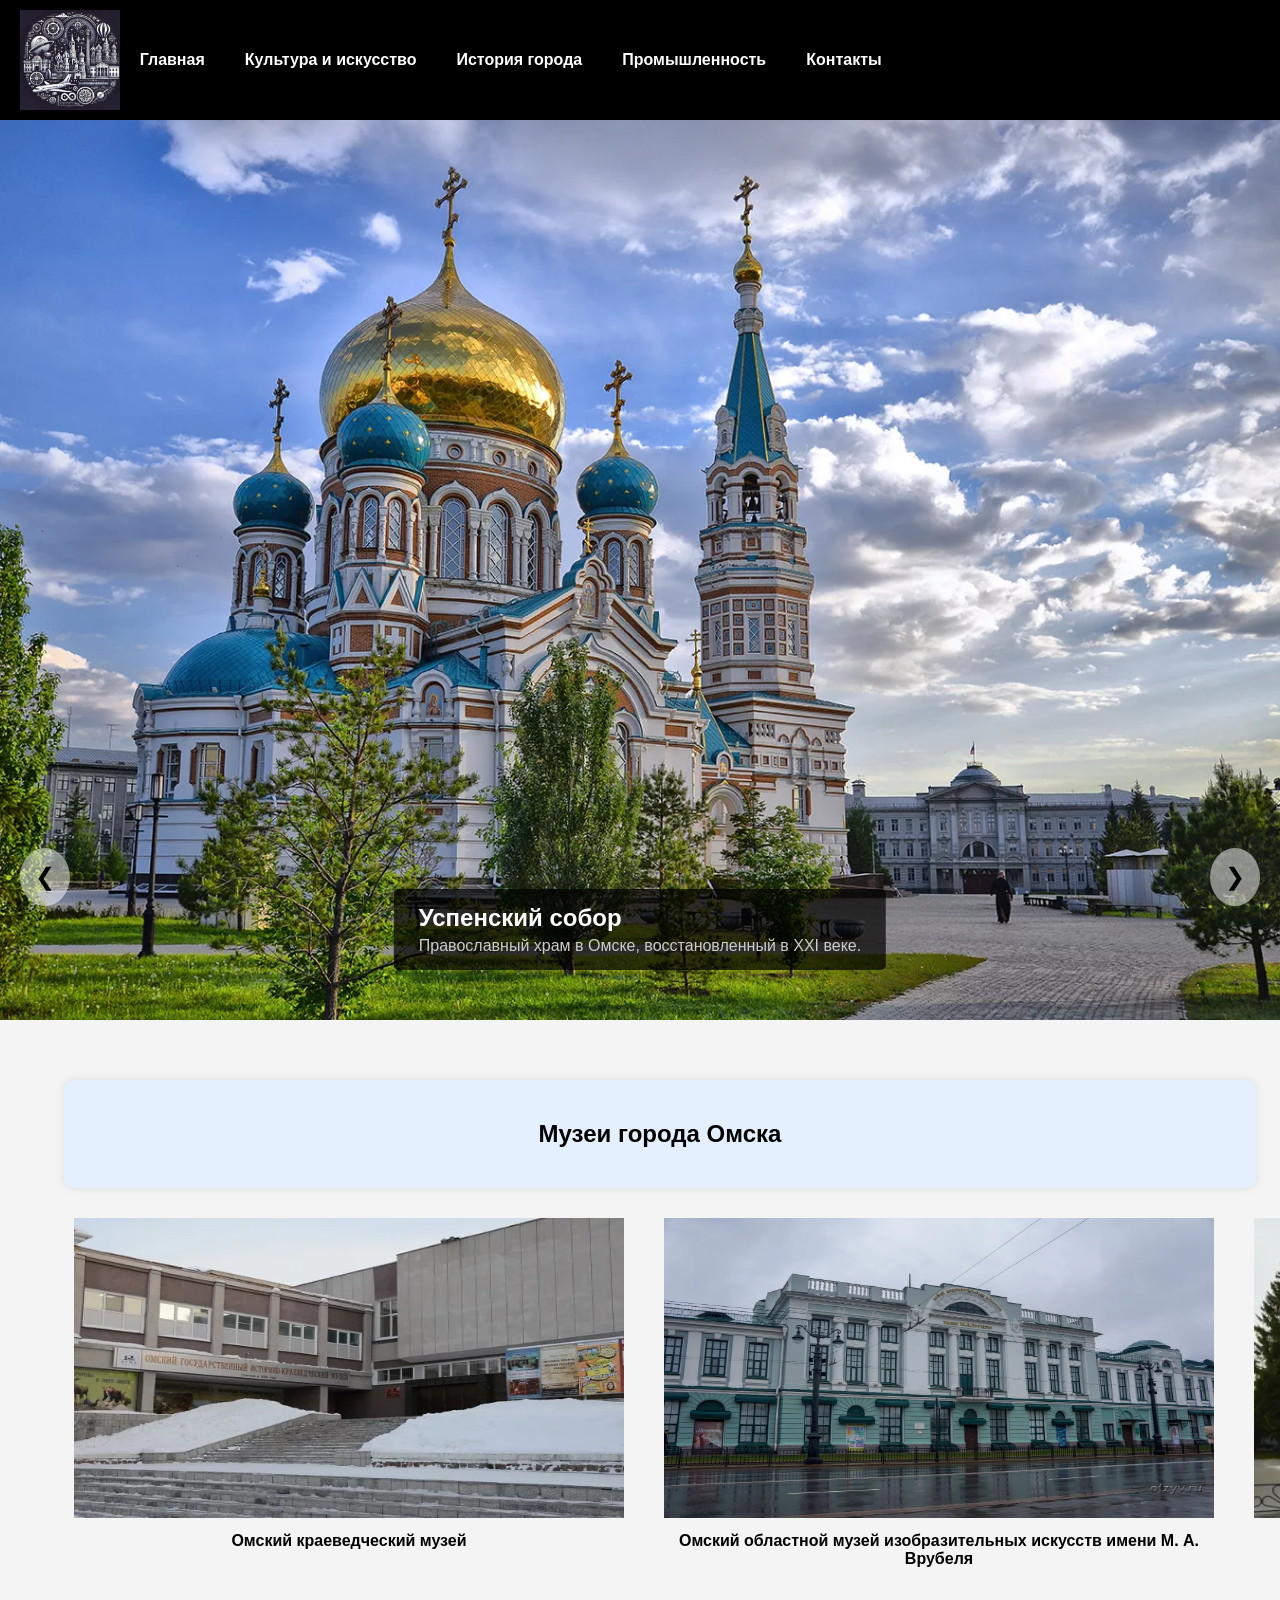
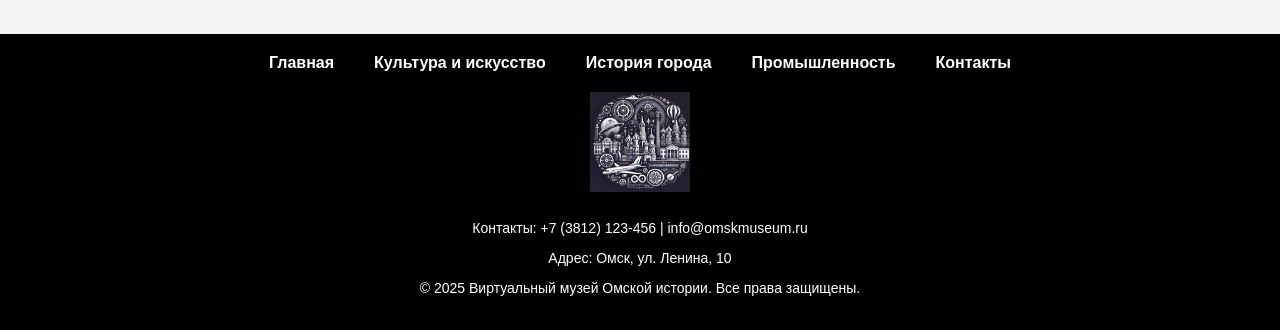
<file: index.html>
<!DOCTYPE html>
<html lang="ru">

<head>
    <meta charset="UTF-8">
    <meta name="viewport" content="width=device-width, initial-scale=1.0">
    <title>Виртуальный музей Омской истории</title>
    <link rel="stylesheet" href="css/style.css">
</head>

<body>


    <div id="header">
        <header class="site-header">
            <img src="img/logo.png" class="logo">
            <nav class="nav-menu">
                <a href="index.html">Главная</a>
                <a href="culture.html">Культура и искусство</a>
                <a href="history.html">История города</a>
                <a href="industry.html">Промышленность</a>
                <a href="contact.html">Контакты</a>
            </nav>
        </header>
    </div>


    <div class="slider-container">
        <div class="slides">
            <div class="slide">
                <img src="img/uspensky.jpg" alt="Успенский собор">
                <div class="caption">
                    <h2>Успенский собор</h2>
                    <p>Православный храм в Омске, восстановленный в XXI веке.</p>
                </div>
            </div>
 	       <div class="slide">
                  <img src="img/uspensky1.jpg" alt="Успенский собор">
               	  <div class="caption">
                    <p>Сохранилось детальное описание собора XIX века (в 2007 году храм был восстановлен по фотографиям, и не во всех деталях повторяет оригинал). Площадь собора составляла 1518 м², высота колокольни до подкрестного яблока — 44 метра, высота креста — 3 метра, диаметр купола — 15 метров. В то время церковь имела сложное объёмно-планировочное решение с сохранением традиционной композиции: алтарь, средняя часть храма, трапезная и притвор с колокольней. Церковь была установлена на высокий цокольный этаж, выполнена из кирпича (в строительстве использовались 30 видов лекального кирпича разных цветов)[2]. Архитектурное решение — крестообразное в разрезе. Пятиглавие представляет собой шлемовидные купола, возвышающиеся на цилиндрических башнях-барабанах, прорезанных арочными окнами. Над алтарём имеется пятигранная конха. Кровля трапезной двускатная.</p>
                </div>
            </div>
            <div class="slide">
                <img src="img/nikolsky.jpg" alt="Никольский казачий собор">
                <div class="caption">
                    <h2>Никольский казачий собор</h2>
                    <p>Исторический храм, построенный в честь Николая Чудотворца.</p>
                </div>
            </div>
	<div class="slide">
                <img src="img/nikolsky1.jpg" alt="Никольский казачий собор">
                <div class="caption">
                    <p>Внутри можно увидеть:
Трёхъярусный иконостас в классическом стиле, украшенный пилястрами с позолоченными капителями и сдержанными царскими вратами.
Фресковую живопись верхнего яруса стен и купола с тщательной проработкой деталей.
Резные иконы-мощевики преподобного Серафима Саровского и святителя Феодосия Черниговского, расположенные по обеим сторонам иконостаса.
Ковчег с частицами святых мощей, среди которых Преподобный Сергий Радонежский, Святитель Филарет Московский, Великомученик Георгий Победоносец, Преподобный Максим Грек и другие.  3
Абалакскую икону Богоматери, почитаемую по всей Сибири. </p>
                </div>
            </div>
            <div class="slide">
                <img src="img/svyatek.jpg" alt="Церковь Святой Екатерины">
                <div class="caption">
                    <h2>Церковь Святой Екатерины</h2>
                    <p>Историческое религиозное здание в Омске, построенное в XVIII веке и единственный храм того
                        времени, сохранившийся до наших дней.</p>
                </div>
            </div>
<div class="slide">
                <img src="img/svyatek1.jpg" alt="Церковь Святой Екатерины">
                <div class="caption">
                    <p>Храм принимал прихожан без малого полтора столетия, закрыли его в 1930 году. В 80-х годах прошлого века здание бывшей лютеранской церкви отремонтировали, убрали культовые элементы с фасада и из внутренних помещений. Сейчас здесь хранятся коллекции Музея областного УВД, можно познакомиться с историей омской полиции, увидеть настоящее современное и старинное оружие, наградные и памятные знаки.</p>
                </div>
            </div>
        </div>
        <div class="museum-section">
            <div class="museum-h2">
                <h2>Музеи города Омска</h2>
            </div>
            <div class="museum-gallery">
                <div class="museum">
                    <img src="img/museum1.jpg" alt="Омский краеведческий музей">
                    <p>Омский краеведческий музей</p>
                </div>
                <div class="museum">
                    <img src="img/museum2.jpg" alt="Музей имени Врубеля">
                    <p>Омский областной музей изобразительных искусств имени М. А. Врубеля</p>
                </div>
                <div class="museum">
                    <img src="img/museum3.jpg" alt="Военно-исторический музей">
                    <p>Литературный музей имени Ф. М. Достоевского</p>
                </div>
            </div>
        </div>

        <!-- Кнопки -->
        <button class="prev" onclick="changeSlide(-1)">&#10094;</button>
        <button class="next" onclick="changeSlide(1)">&#10095;</button>
    </div>

    <script src="script.js"></script>

    <div id="footer">
        <footer class="site-footer">
            <div class="footer-nav">
                <a href="index.html">Главная</a>
                <a href="culture.html">Культура и искусство</a>
                <a href="history.html">История города</a>
                <a href="industry.html">Промышленность</a>
                <a href="contact.html">Контакты</a>
            </div>
            <img src="img/logo.png" alt="Логотип музея" class="footer-logo">
            <div class="footer-info">
                <p>Контакты: +7 (3812) 123-456 | info@omskmuseum.ru</p>
                <p>Адрес: Омск, ул. Ленина, 10</p>
                <p>&copy; 2025 Виртуальный музей Омской истории. Все права защищены.</p>
            </div>
        </footer>
    </div>



</body>

</html>
</file>
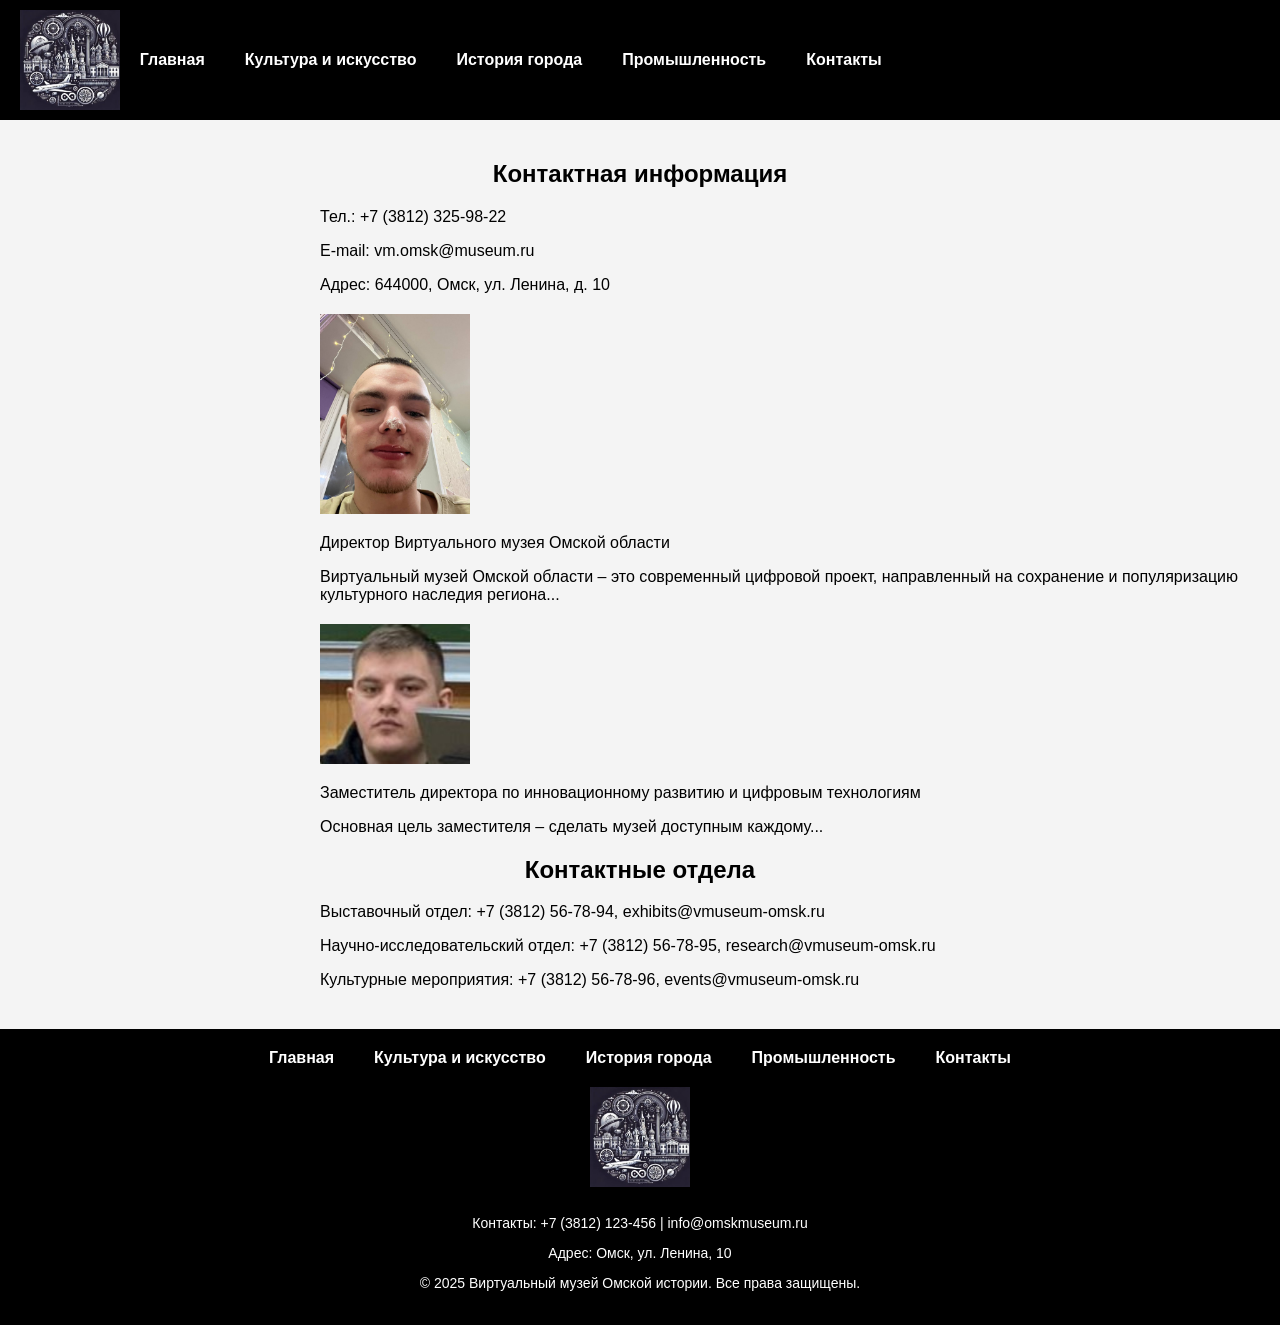
<file: contact.html>
<!DOCTYPE html>
<html lang="en">
<head>
    <meta charset="UTF-8">
    <meta name="viewport" content="width=device-width, initial-scale=1.0">
    <title>Document</title>
    <link rel="stylesheet" href="css/contact.css">
</head>
<body>
    <div id="header">
        <header class="site-header">
            <img src="img/logo.png" class="logo">
            <nav class="nav-menu">
                <a href="index.html">Главная</a>
                <a href="culture.html">Культура и искусство</a>
                <a href="history.html">История города</a>
                <a href="industry.html">Промышленность</a>
                <a href="contact.html">Контакты</a>
            </nav>
        </header>
    </div>
    <main>
        <section>
            <h2>Контактная информация</h2>
            <p>Тел.: +7 (3812) 325-98-22</p>
            <p>E-mail: vm.omsk@museum.ru</p>
            <p>Адрес: 644000, Омск, ул. Ленина, д. 10</p>
        </section>

        <section class="director">
            <img src="img/image1.jpg" alt="Максим Воско́в">
            <p>Директор Виртуального музея Омской области</p>
            <p>Виртуальный музей Омской области – это современный цифровой проект, направленный на сохранение и популяризацию культурного наследия региона...</p>
        </section>

        <section class="deputy-director">
            <img src="img/image2.jpg" alt="Вячеслав Уткин">
            <p>Заместитель директора по инновационному развитию и цифровым технологиям</p>
            <p>Основная цель заместителя – сделать музей доступным каждому...</p>
        </section>

        <section class="contact-details">
            <h2>Контактные отдела</h2>
            <p>Выставочный отдел: +7 (3812) 56-78-94, exhibits@vmuseum-omsk.ru</p>
            <p>Научно-исследовательский отдел: +7 (3812) 56-78-95, research@vmuseum-omsk.ru</p>
            <p>Культурные мероприятия: +7 (3812) 56-78-96, events@vmuseum-omsk.ru</p>
        </section>
    </main>

    <div id="footer">
        <footer class="site-footer">
            <div class="footer-nav">
                <a href="index.html">Главная</a>
                <a href="culture.html">Культура и искусство</a>
                <a href="history.html">История города</a>
                <a href="industry.html">Промышленность</a>
                <a href="contact.html">Контакты</a>
            </div>
            <img src="img/logo.png" alt="Логотип музея" class="footer-logo">
            <div class="footer-info">
                <p>Контакты: +7 (3812) 123-456 | info@omskmuseum.ru</p>
                <p>Адрес: Омск, ул. Ленина, 10</p>
                <p>&copy; 2025 Виртуальный музей Омской истории. Все права защищены.</p>
            </div>
        </footer>
    </div>

</body>
</html>
</file>
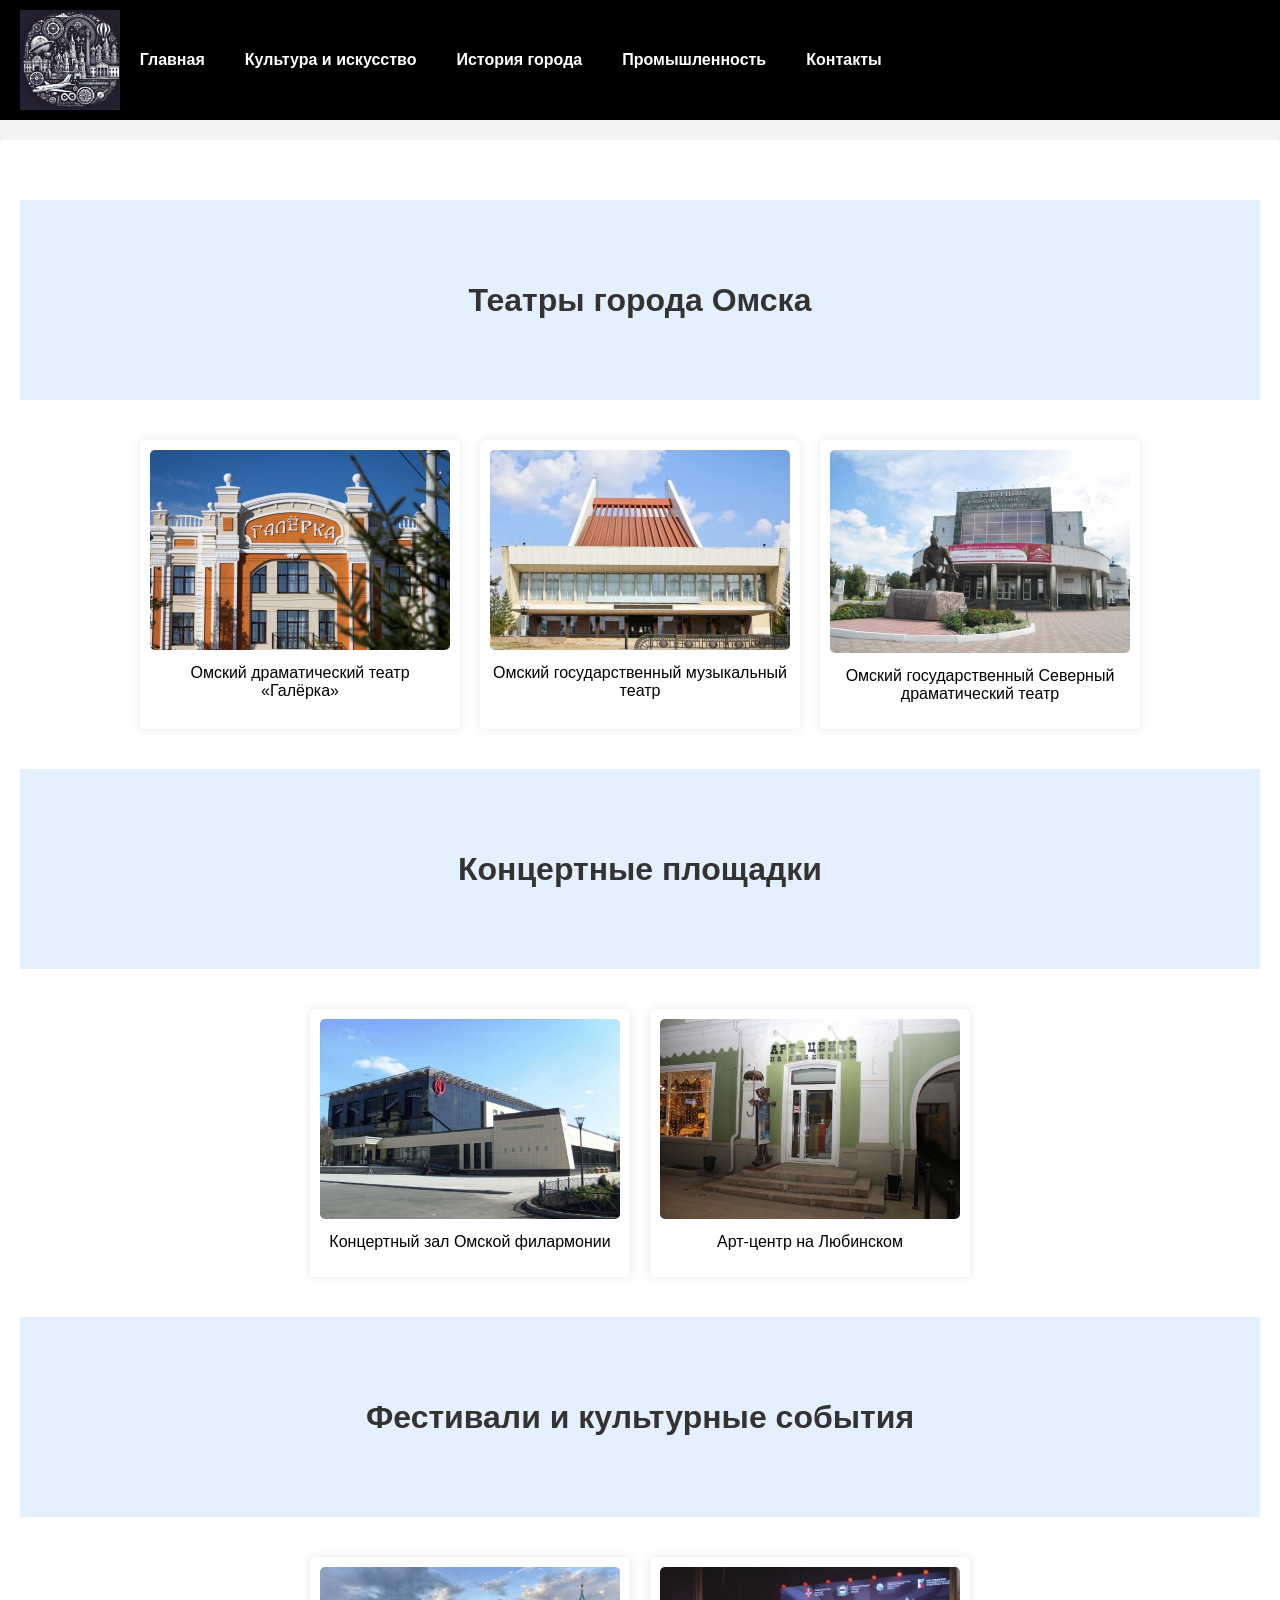
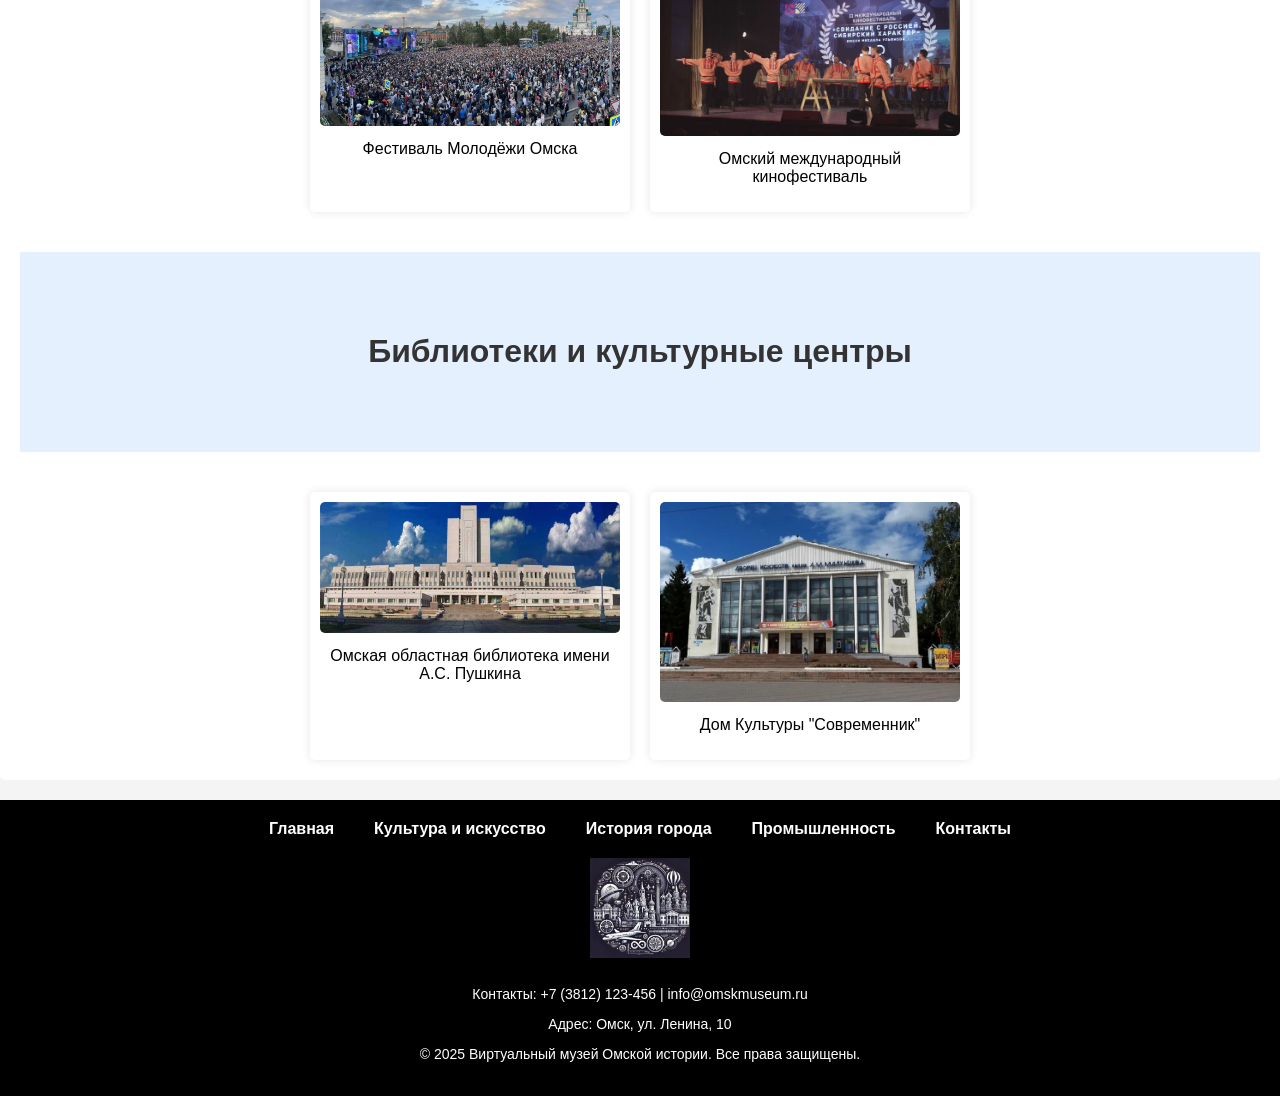
<file: culture.html>
<!DOCTYPE html>
<html lang="ru">
<head>
    <meta charset="UTF-8">
    <meta name="viewport" content="width=device-width, initial-scale=1.0">
    <title>Культура и искусство Омска</title>
    <link rel="stylesheet" href="css/culture.css">
</head>
<body>

    <div id="header">
        <header class="site-header">
            <img src="img/logo.png" class="logo">
            <nav class="nav-menu">
                <a href="index.html">Главная</a>
                <a href="culture.html">Культура и искусство</a>
                <a href="history.html">История города</a>
                <a href="industry.html">Промышленность</a>
                <a href="contact.html">Контакты</a>
            </nav>
        </header>
    </div>

    <section class="content">
        <div class="section-divider">Театры города Омска</div>
        <div class="grid">
            <div class="card">
                <img src="img/theater1.jpg" alt="Театр Галёрка">
                <p>Омский драматический театр «Галёрка»</p>
            </div>
            <div class="card">
                <img src="img/theater2.jpg" alt="Музыкальный театр">
                <p>Омский государственный музыкальный театр</p>
            </div>
            <div class="card">
                <img src="img/theater3.jpg" alt="Северный драмтеатр">
                <p>Омский государственный Северный драматический театр</p>
            </div>
        </div>

        <div class="section-divider">Концертные площадки</div>
        <div class="grid">
            <div class="card">
                <img src="img/concert1.jpg" alt="Концертный зал Омской филармонии">
                <p>Концертный зал Омской филармонии</p>
            </div>
            <div class="card">
                <img src="img/concert2.jpg" alt="Арт-центр Аглая">
                <p>Арт-центр на Любинском</p>
            </div>
        </div>

        <div class="section-divider">Фестивали и культурные события</div>
        <div class="grid">
            <div class="card">
                <img src="img/festival1.jpg" alt="Фестиваль Молодёжи">
                <p>Фестиваль Молодёжи Омска</p>
            </div>
            <div class="card">
                <img src="img/festival2.jpg" alt="Омский кинофестиваль">
                <p>Омский международный кинофестиваль</p>
            </div>
        </div>

        <div class="section-divider">Библиотеки и культурные центры</div>
        <div class="grid">
            <div class="card">
                <img src="img/library1.jpg" alt="Омская областная библиотека">
                <p>Омская областная библиотека имени А.С. Пушкина</p>
            </div>
            <div class="card">
                <img src="img/library2.jpg" alt="Дом Культуры">
                <p>Дом Культуры "Современник"</p>
            </div>
        </div>
    </section>
        <footer class="site-footer">
            <div class="footer-nav">
                <a href="index.html">Главная</a>
                <a href="culture.html">Культура и искусство</a>
                <a href="history.html">История города</a>
                <a href="industry.html">Промышленность</a>
                <a href="contact.html">Контакты</a>
            </div>
            <img src="img/logo.png" alt="Логотип музея" class="footer-logo">
            <div class="footer-info">
                <p>Контакты: +7 (3812) 123-456 | info@omskmuseum.ru</p>
                <p>Адрес: Омск, ул. Ленина, 10</p>
                <p>&copy; 2025 Виртуальный музей Омской истории. Все права защищены.</p>
            </div>
        </footer>
    </div>
</html>
</file>
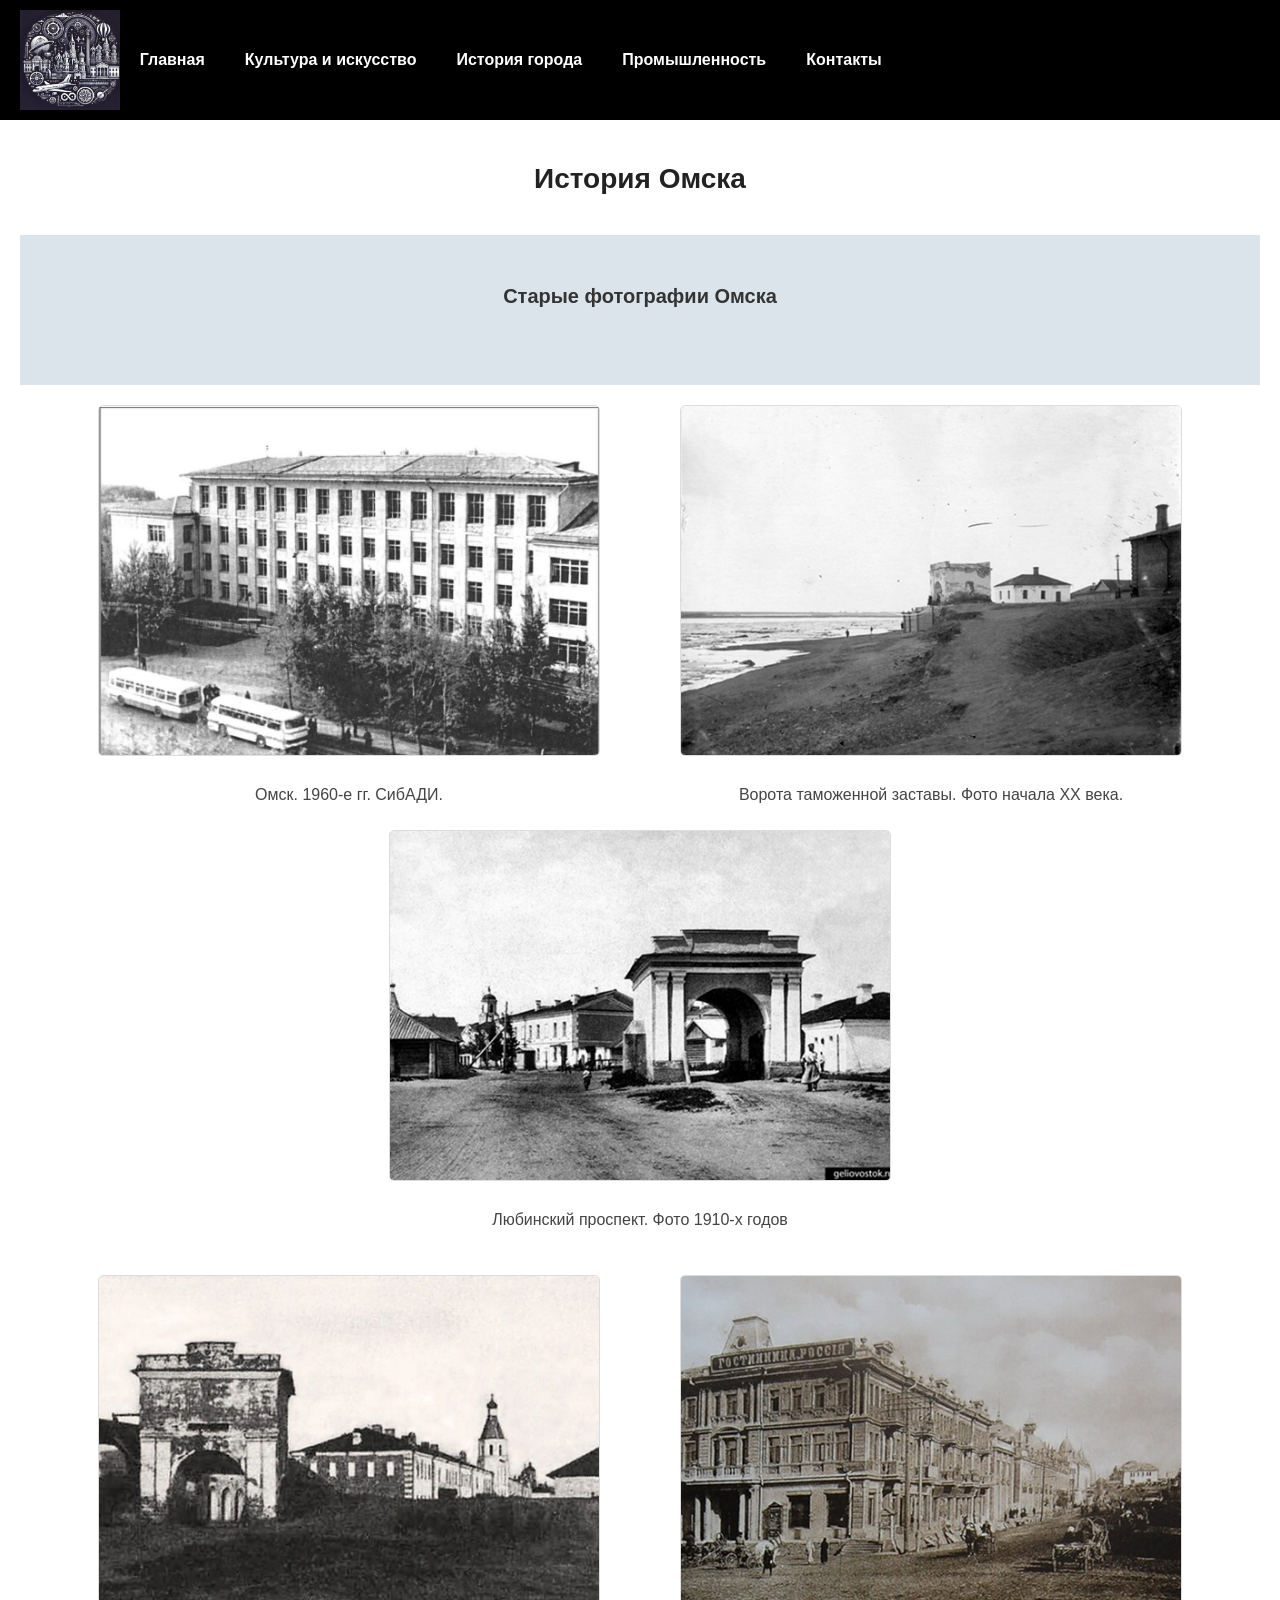
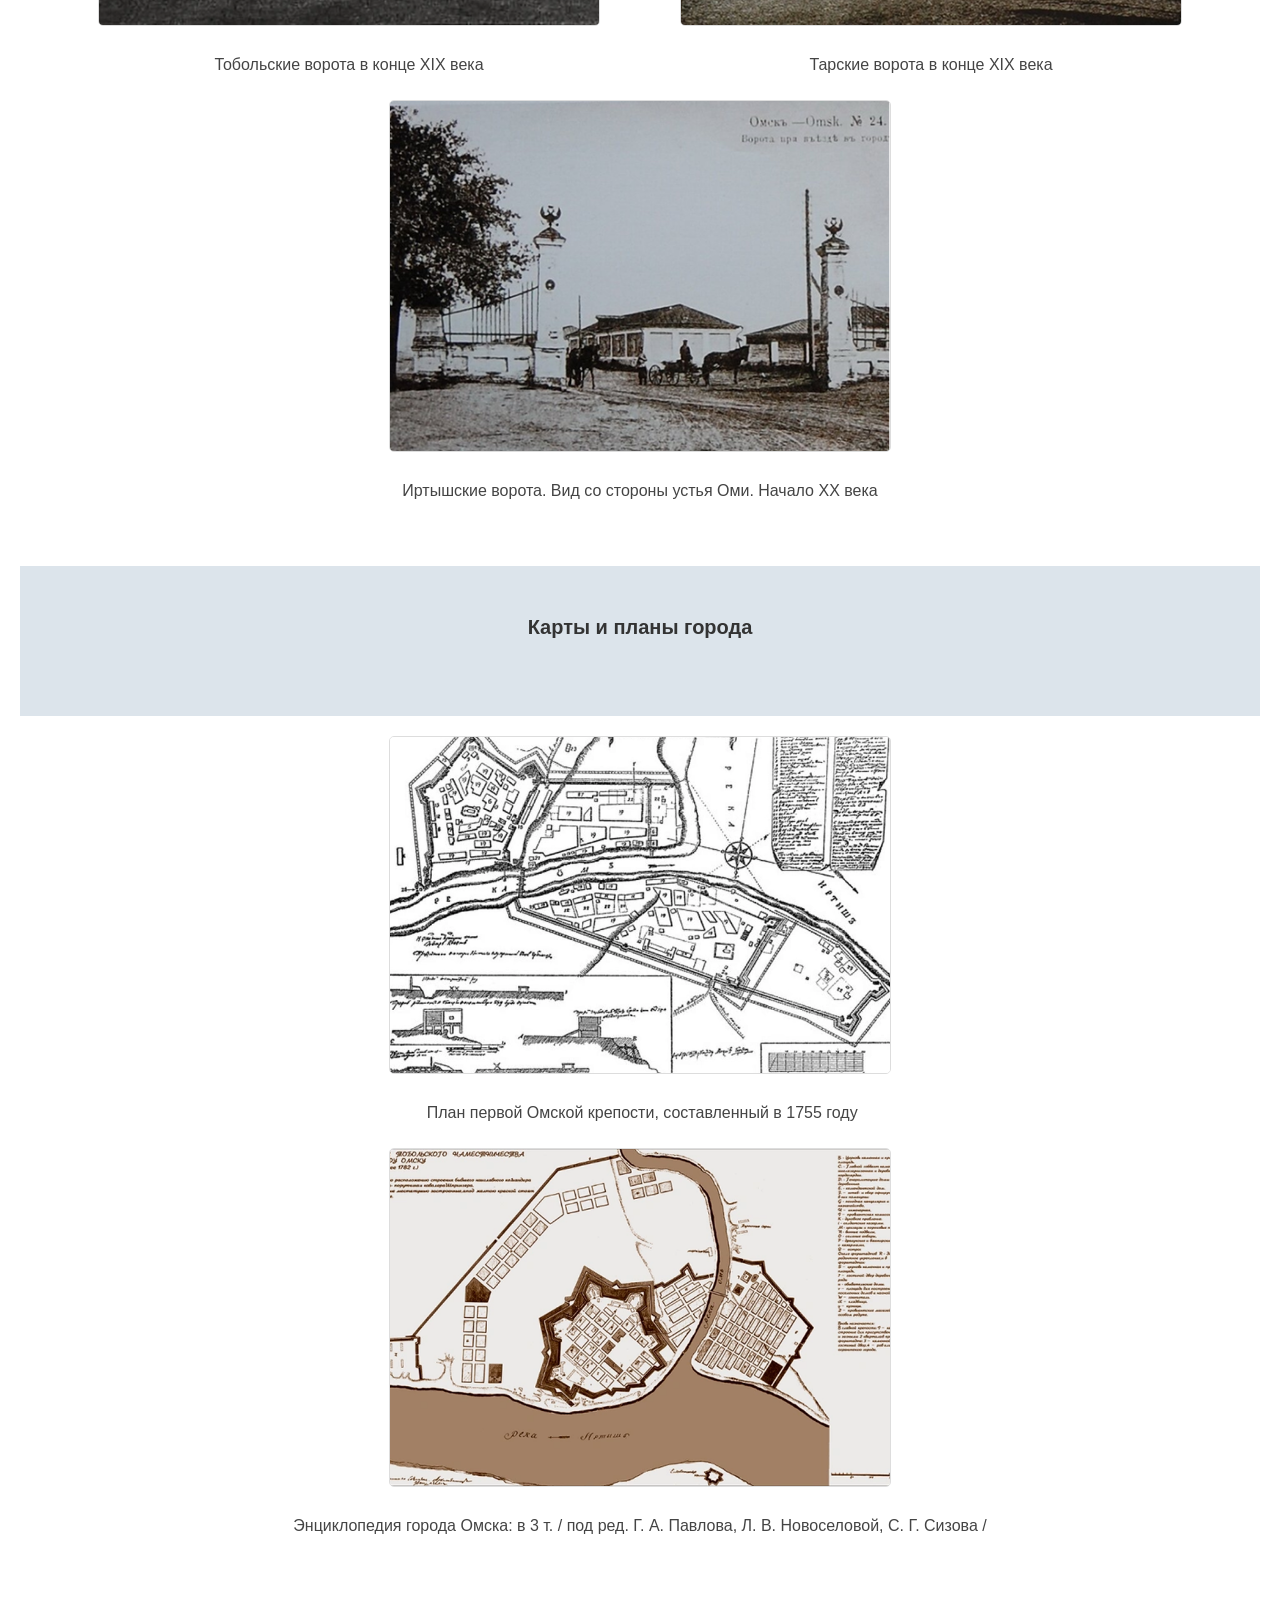
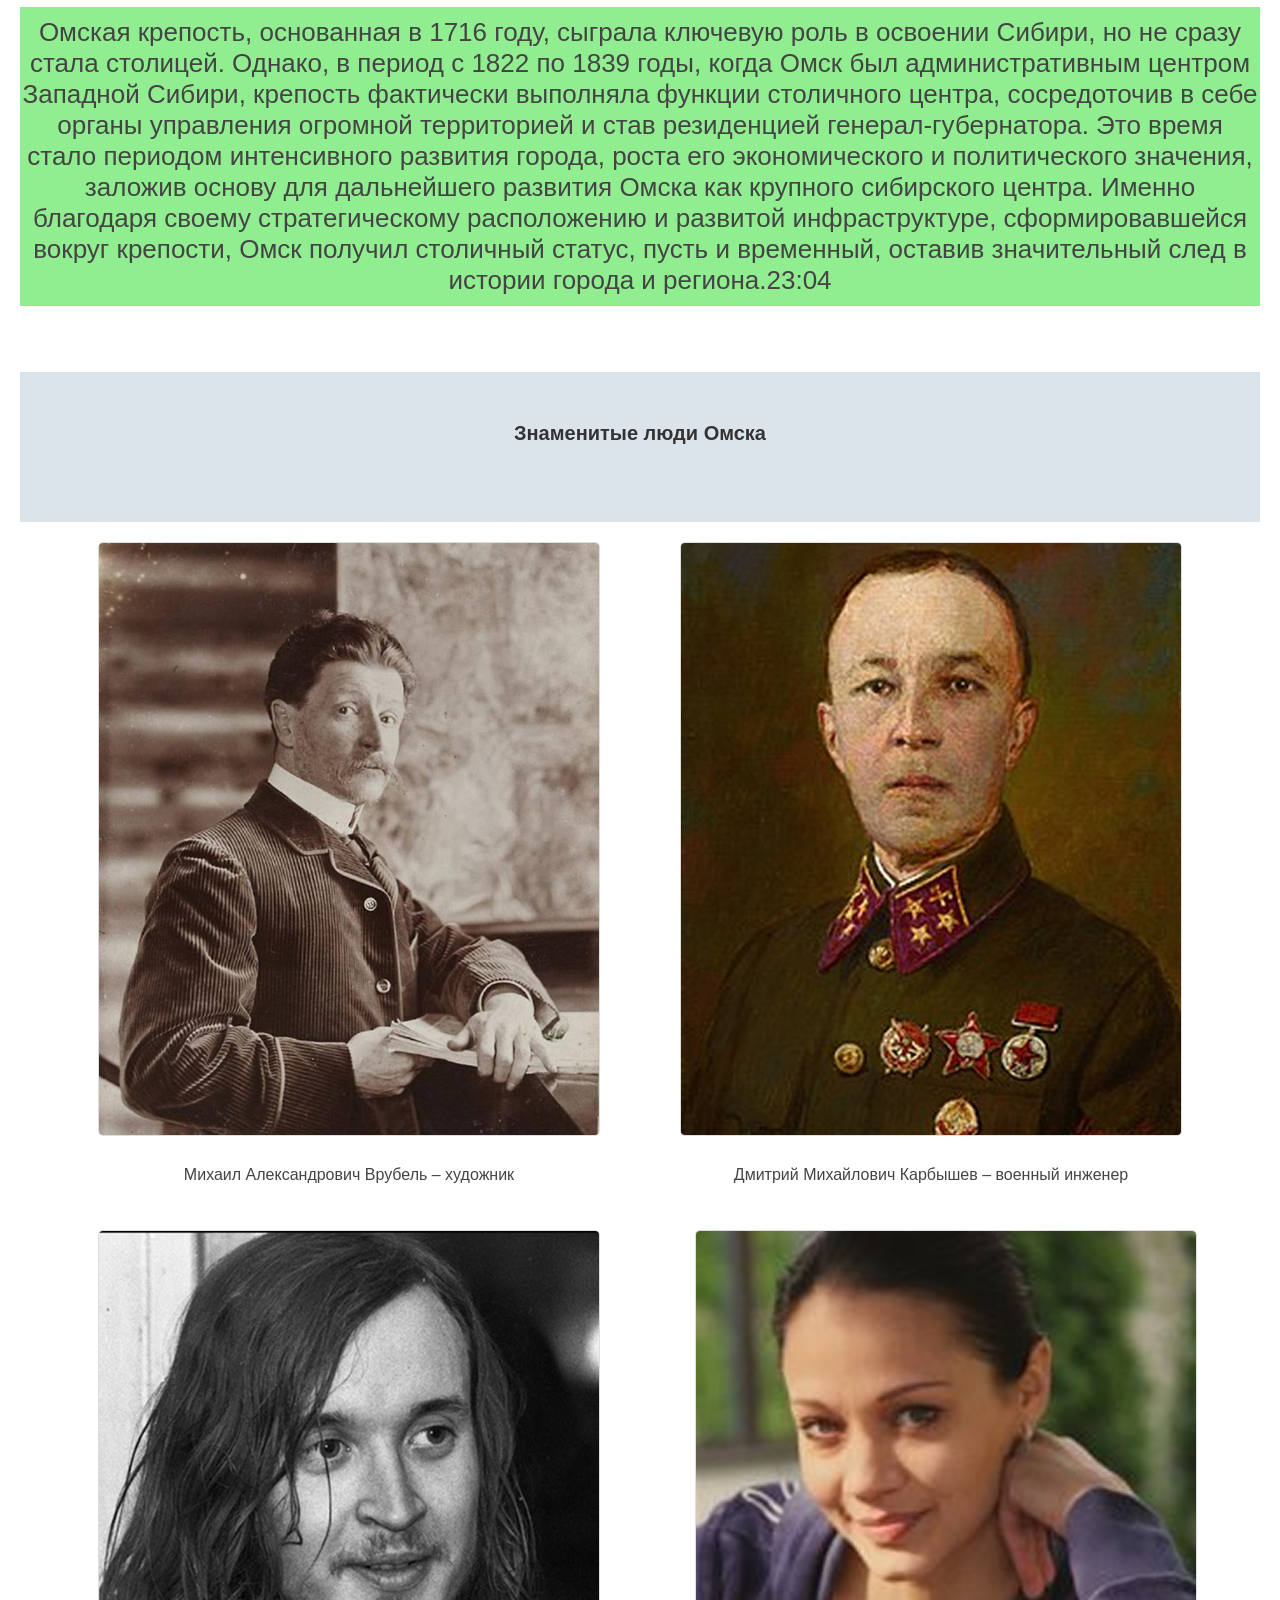
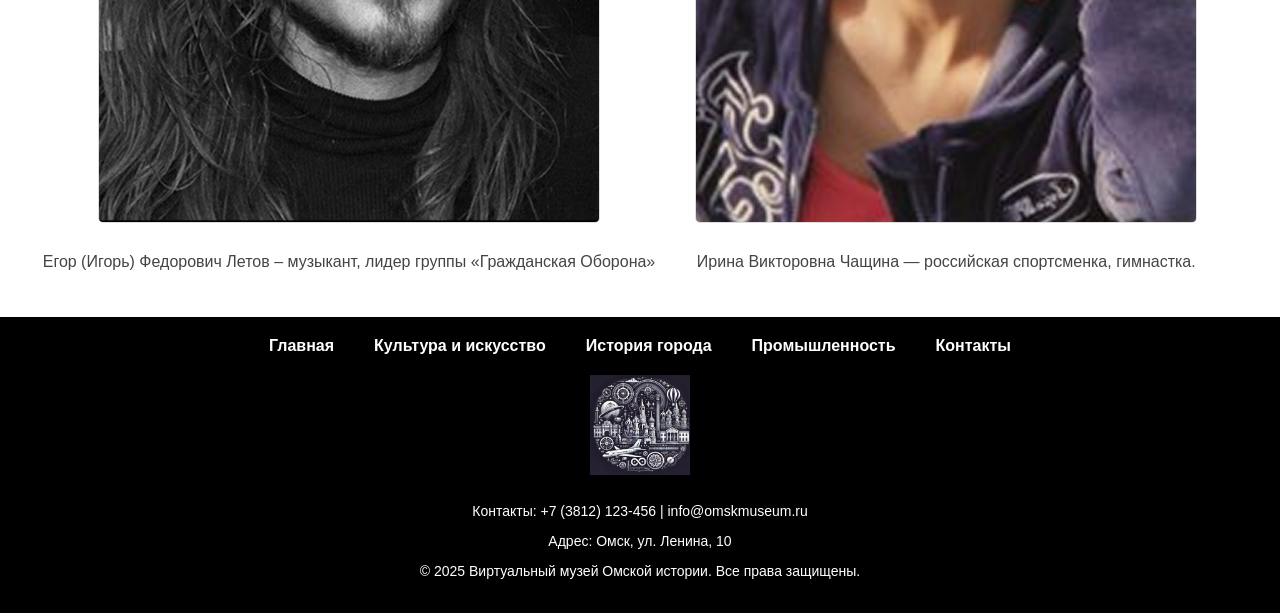
<file: history.html>
<!DOCTYPE html>
<html lang="ru">
<head>
    <meta charset="UTF-8">
    <meta name="viewport" content="width=device-width, initial-scale=1.0">
    <title>История Омска</title>
    <link rel="stylesheet" href="css/history.css">
</head>
<body>

    <div id="header">
        <header class="site-header">
            <img src="img/logo.png" class="logo">
            <nav class="nav-menu">
                <a href="index.html">Главная</a>
                <a href="culture.html">Культура и искусство</a>
                <a href="history.html">История города</a>
                <a href="industry.html">Промышленность</a>
                <a href="contact.html">Контакты</a>
            </nav>
        </header>
    </div>

    <section class="content">
        <h2>История Омска</h2>

        <h3>Старые фотографии Омска</h3>
        <div class="grid">
            <div class="card">
                <img src="img/history1.jpg" alt="Омск в 1900 году">
                <p>Омск. 1960-е гг. СибАДИ.</p>
            </div>
            <div class="card">
                <img src="img/history2.jpg" alt="Историческое здание">
                <p>Ворота таможенной заставы. Фото начала XX века.</p>
            </div>
            <div class="card">
                <img src="img/history3.jpg" alt="Ленинградский проспект">
                <p>Любинский проспект. Фото 1910-х годов</p>
            </div>
        </div>
        <div class="grid">
            <div class="card">
                <img src="img/history4.jpg" alt="Омск в 1900 году">
                <p>Тобольские ворота в конце XIX века</p>
            </div>
            <div class="card">
                <img src="img/history5.jpg" alt="Историческое здание">
                <p>Тарские ворота в конце XIX века</p>
            </div>
            <div class="card">
                <img src="img/history6.jpg" alt="Ленинградский проспект">
                <p>Иртышские ворота. Вид со стороны устья Оми. Начало XX века</p>
            </div>
        </div>

        <h3>Карты и планы города</h3>
        <div class="grid">
            <div class="card">
                <img src="img/map1.jpg" alt="Карта Омской крепости">
                <p> План первой Омской крепости, составленный в 1755 году</p>
            </div>
            <div class="card">
                <img src="img/map2.jpg" alt="Энциклопедия Омска">
                <p>Энциклопедия города Омска: в 3 т. / под ред. Г. А. Павлова, Л. В. Новоселовой, С. Г. Сизова /</p>
            </div>
        </div>
        <div class="grid">
            <div class="card"><p class="info">Омская крепость, основанная в 1716 году, сыграла ключевую роль в освоении Сибири, но не сразу стала столицей. Однако, в период с 1822 по 1839 годы, когда Омск был административным центром Западной Сибири, крепость фактически выполняла функции столичного центра, сосредоточив в себе органы управления огромной территорией и став резиденцией генерал-губернатора. Это время стало периодом интенсивного развития города, роста его экономического и политического значения, заложив основу для дальнейшего развития Омска как крупного сибирского центра. Именно благодаря своему стратегическому расположению и развитой инфраструктуре, сформировавшейся вокруг крепости, Омск получил столичный статус, пусть и временный, оставив значительный след в истории города и региона.23:04
            </p></div>
        </div>

        <h3>Знаменитые люди Омска</h3>
        <div class="grid">
            <div class="card">
                <img src="img/person1.jpg" alt="Михаил Врубель">
                <p>Михаил Александрович Врубель – художник</p>
            </div>
            <div class="card">
                <img src="img/person2.jpg" alt="Дмитрий Карбышев">
                <p>Дмитрий Михайлович Карбышев – военный инженер</p>
            </div>
        </div>
        <div class="grid">
            <div class="card">
                <img src="img/person3.jpg" alt="Егор (Игорь) Федорович Летов">
                <p>Егор (Игорь) Федорович Летов – музыкант, лидер группы «Гражданская Оборона»</p>
            </div>
            <div class="card">
                <img src="img/person4.jpg" alt="Ирина Викторовна Чащина">
                <p>Ирина Викторовна Чащина — российская спортсменка, гимнастка.</p>
            </div>
        </div>
        
    </section>
    <div id="footer">
        <footer class="site-footer">
            <div class="footer-nav">
                <a href="index.html">Главная</a>
                <a href="culture.html">Культура и искусство</a>
                <a href="history.html">История города</a>
                <a href="industry.html">Промышленность</a>
                <a href="contact.html">Контакты</a>
            </div>
            <img src="img/logo.png" alt="Логотип музея" class="footer-logo">
            <div class="footer-info">
                <p>Контакты: +7 (3812) 123-456 | info@omskmuseum.ru</p>
                <p>Адрес: Омск, ул. Ленина, 10</p>
                <p>&copy; 2025 Виртуальный музей Омской истории. Все права защищены.</p>
            </div>
        </footer>
    </div>
</body>
</html>
</file>
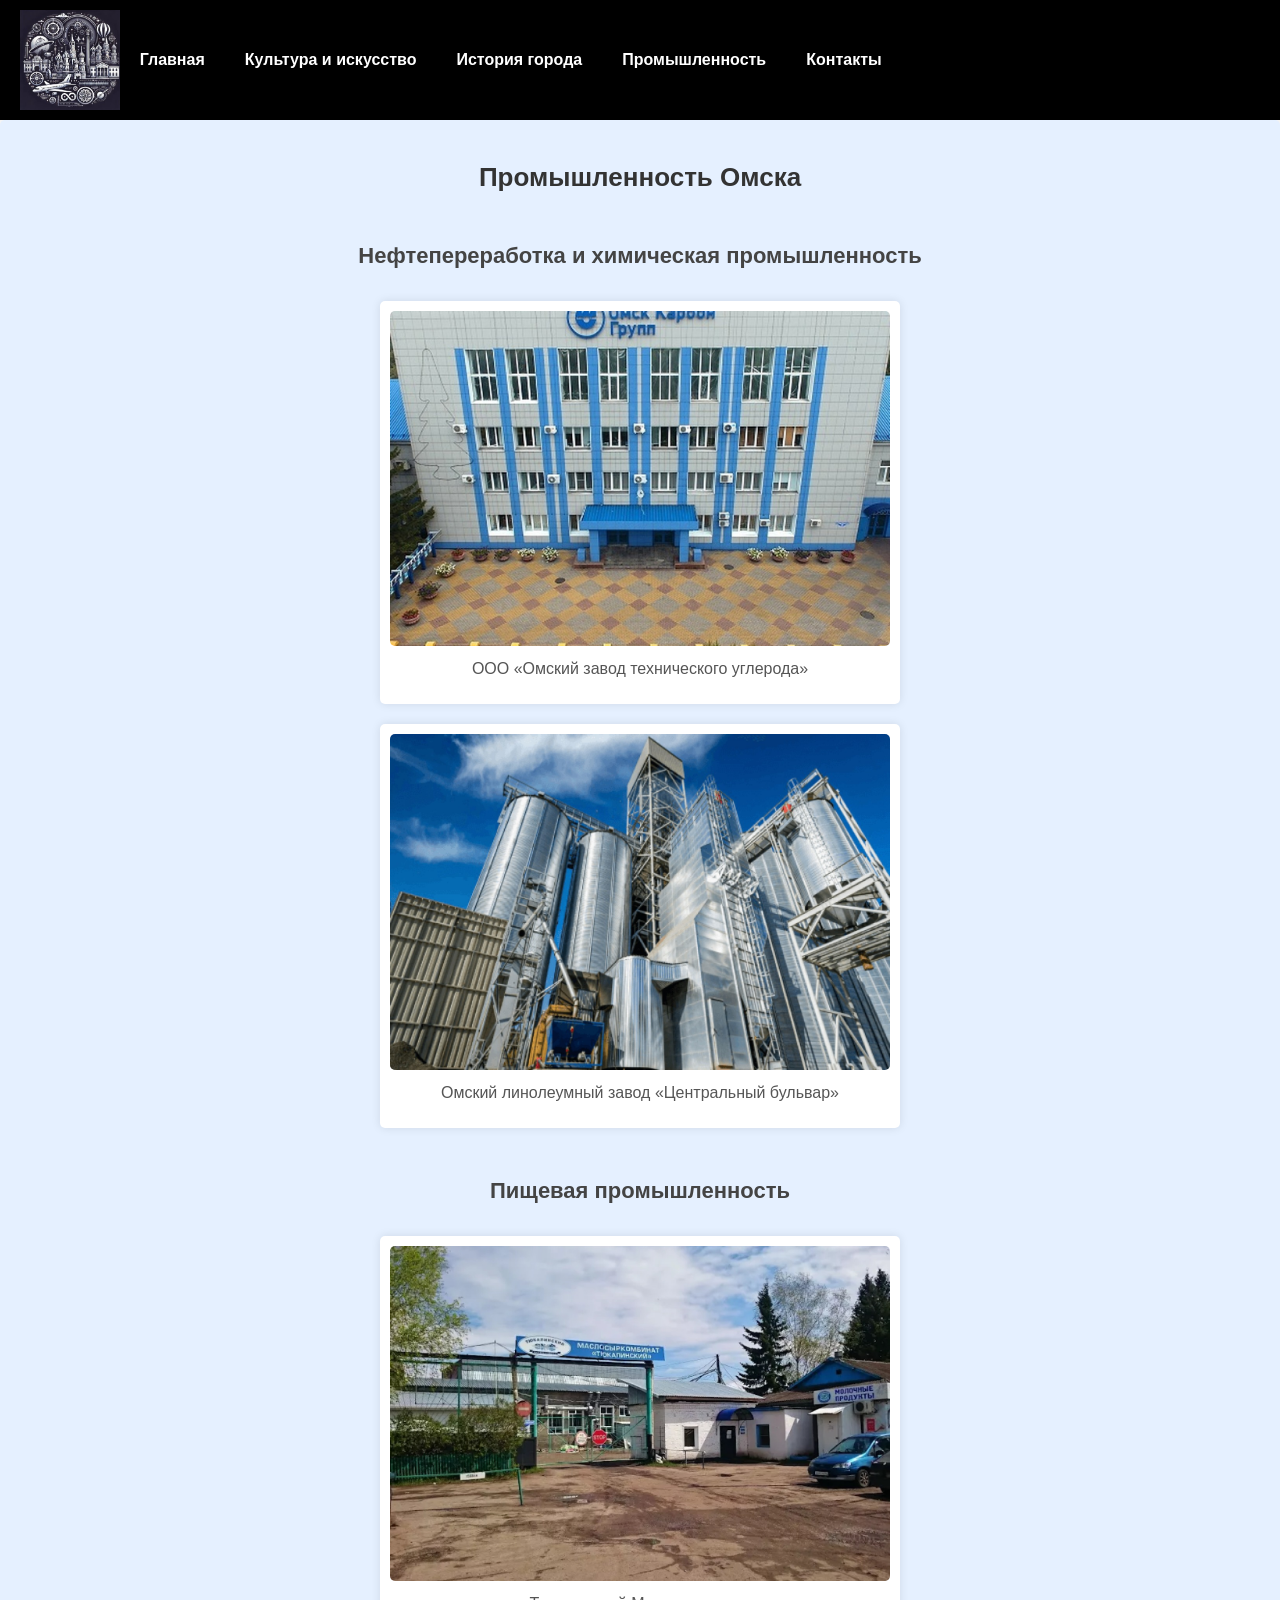
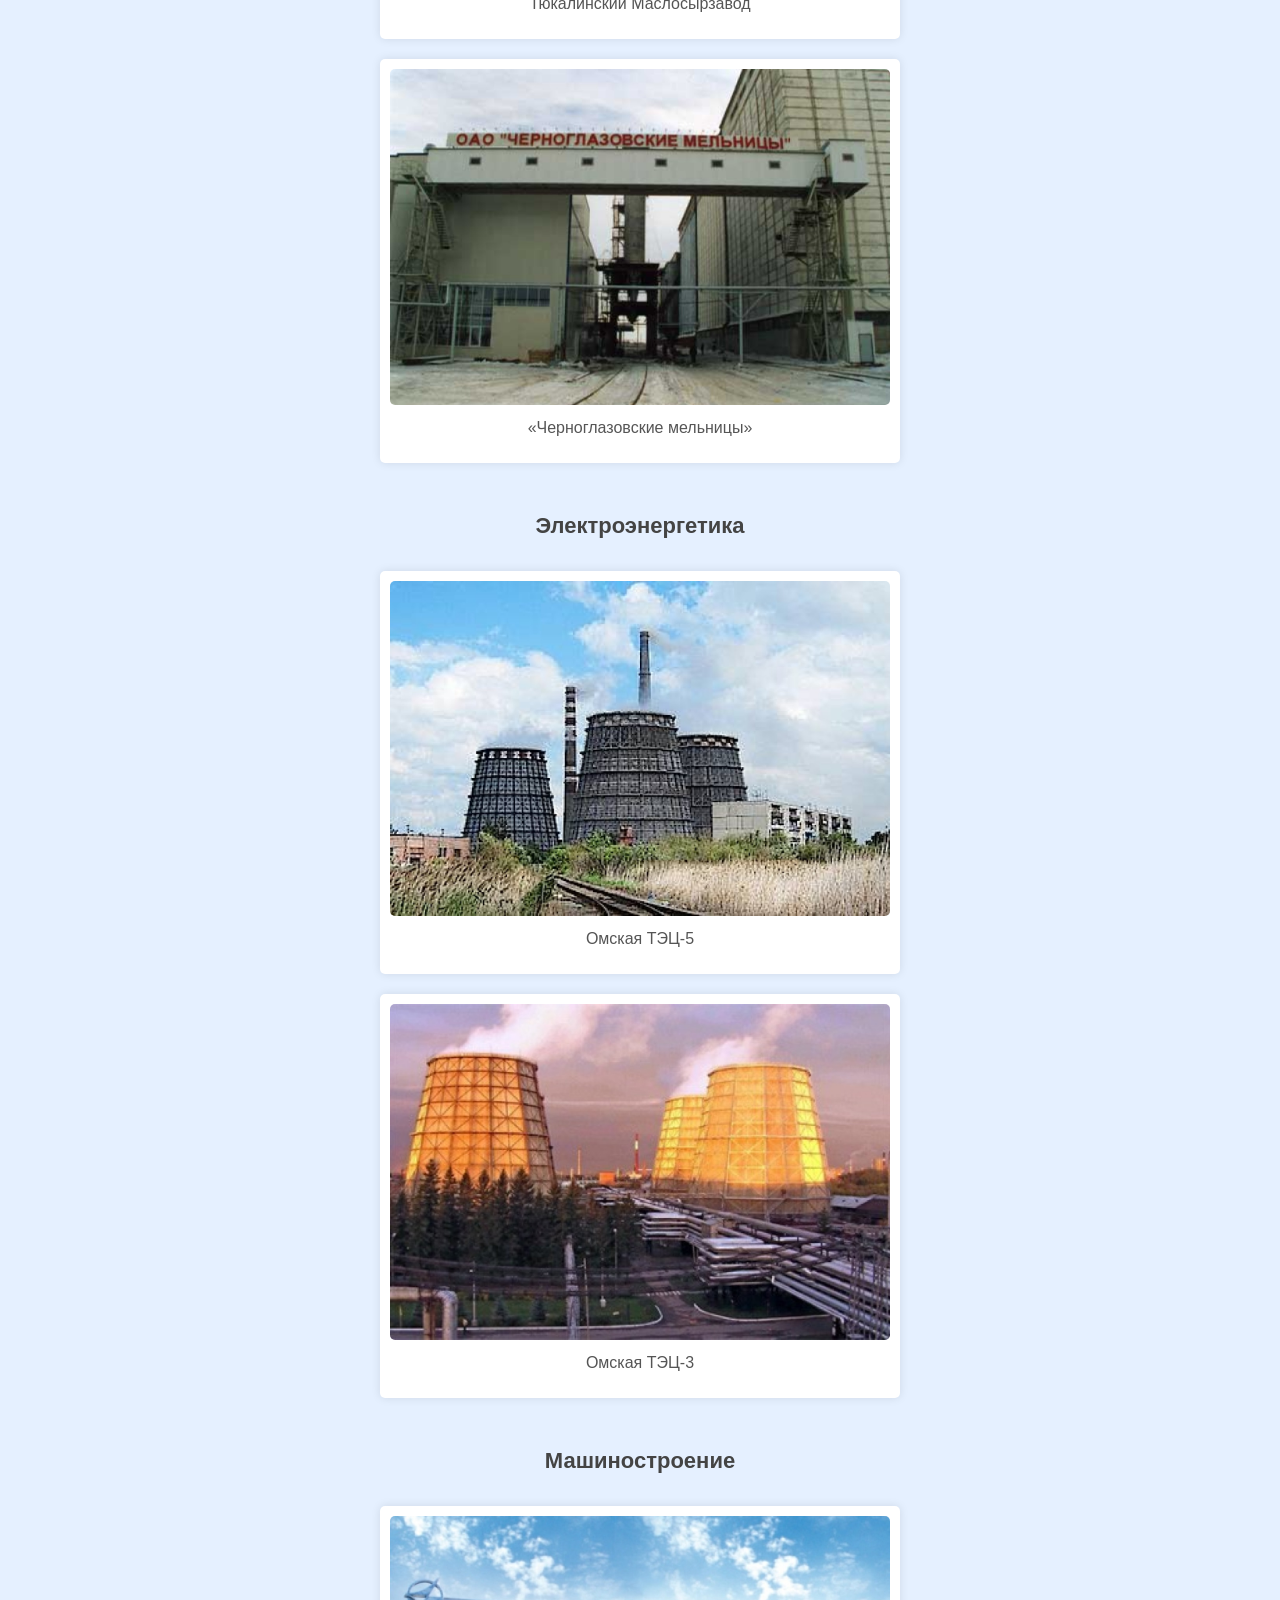
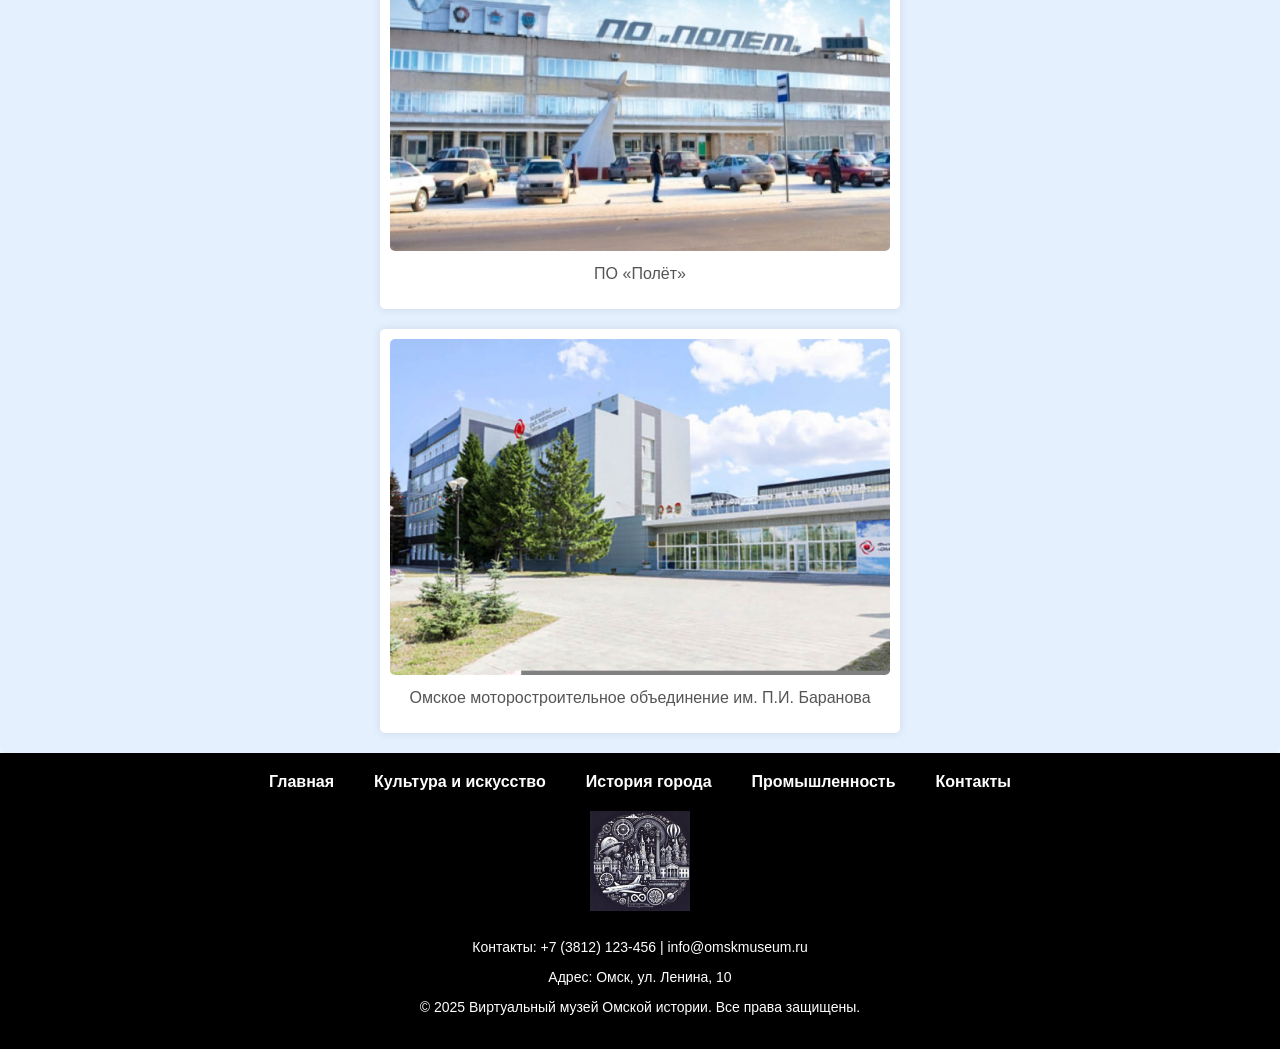
<file: industry.html>
<!DOCTYPE html>
<html lang="ru">
<head>
    <meta charset="UTF-8">
    <meta name="viewport" content="width=device-width, initial-scale=1.0">
    <title>Промышленность Омска</title>
    <link rel="stylesheet" href="css/industry.css">
    
</head>
<body>

    <div id="header">
        <header class="site-header">
            <img src="img/logo.png" class="logo">
            <nav class="nav-menu">
                <a href="index.html">Главная</a>
                <a href="culture.html">Культура и искусство</a>
                <a href="history.html">История города</a>
                <a href="industry.html">Промышленность</a>
                <a href="contact.html">Контакты</a>
            </nav>
        </header>
    </div>

    <section class="content">
        <h2>Промышленность Омска</h2>

        <h3>Нефтепереработка и химическая промышленность</h3>
        <div class="grid">
            <div class="card">
                <img src="img/chem1.jpg" alt="Омский завод технического углерода">
                <p>ООО «Омский завод технического углерода»</p>
            </div>
            <div class="card">
                <img src="img/chem2.jpg" alt="Омский завод">
                <p>Омский линолеумный завод «Центральный бульвар»</p>
            </div>
        </div>

        <h3>Пищевая промышленность</h3>
        <div class="grid">
            <div class="card">
                <img src="img/food1.jpg" alt="Тюкалинский Маслосырзавод">
                <p>Тюкалинский Маслосырзавод</p>
            </div>
            <div class="card">
                <img src="img/food2.jpg" alt="Хлебозавод">
                <p>«Черноглазовские мельницы»</p>
            </div>
        </div>

        <h3>Электроэнергетика</h3>
        <div class="grid">
            <div class="card">
                <img src="img/energy1.jpg" alt="Омская ТЭЦ-5">
                <p>Омская ТЭЦ-5</p>
            </div>
            <div class="card">
                <img src="img/energy2.jpg" alt="Омская ТЭЦ-3">
                <p>Омская ТЭЦ-3</p>
            </div>
        </div>

        <h3>Машиностроение</h3>
        <div class="grid">
            <div class="card">
                <img src="img/machine1.jpg" alt="ПО «Полёт»">
                <p>ПО «Полёт»</p>
            </div>
            <div class="card">
                <img src="img/machine2.jpg" alt="Омское моторостроительное объединение">
                <p>Омское моторостроительное объединение им. П.И. Баранова</p>
            </div>
        </div>

    </section>
    <div id="footer">
        <footer class="site-footer">
            <div class="footer-nav">
                <a href="index.html">Главная</a>
                <a href="culture.html">Культура и искусство</a>
                <a href="history.html">История города</a>
                <a href="industry.html">Промышленность</a>
                <a href="contact.html">Контакты</a>
            </div>
            <img src="img/logo.png" alt="Логотип музея" class="footer-logo">
            <div class="footer-info">
                <p>Контакты: +7 (3812) 123-456 | info@omskmuseum.ru</p>
                <p>Адрес: Омск, ул. Ленина, 10</p>
                <p>&copy; 2025 Виртуальный музей Омской истории. Все права защищены.</p>
            </div>
        </footer>
    </div>
</body>
</html>
</file>
<file: css/style.css>
/* Общие стили */
body {
    margin: 0;
    font-family: Arial, sans-serif;
    background-color: #f4f4f4;
}

/* Шапка сайта */
.site-header {
    background-color: black;
    color: white;
    display: flex;
    align-items: center;
    padding: 10px 20px;
}

.nav-menu {
    display: flex;
    gap: 40px;
    margin: 20px;
}

.nav-menu a {
    color: white;
    text-decoration: none;
    font-weight: bold;
}

.nav-menu a:hover {
    text-decoration: underline;
}

.logo {
    height: 100px;
}
/* Слайдер */
.slider-container {
    position: relative;
    width: 100%;
    height: 100%; /* Слайдер на весь экран */
    overflow: hidden;
}

.slides {
    display: flex;
    transition: transform 0.5s ease-in-out;
    width: 300%; /* 100% * количество слайдов */
    height: 100%;
}

.slide {
    min-width: 100vw;
    height: 100vh;
    position: relative;
}

.slide img {
    width: 100%;
    height: 100%;
    object-fit: cover; /* Растягиваем, но сохраняем пропорции */
}

.caption {
    position: absolute;
    bottom: 50px;
    left: 50%;
    transform: translateX(-50%);
    background: rgba(0, 0, 0, 0.7);
    padding: 15px 25px;
    border-radius: 5px;
}

.caption h2 {
    margin: 0;
    font-size: 24px;
    color: #fff;
}

.caption p {
    margin: 5px 0 0;
    font-size: 16px;
    color: #ccc;
}

/* Кнопки переключения */
button {
    position: absolute;
    top: 50%;
    transform: translateY(-50%);
    background: rgba(255, 255, 255, 0.5);
    border: none;
    padding: 15px;
    cursor: pointer;
    font-size: 24px;
    border-radius: 50%;
    transition: 0.3s;
}

button:hover {
    background: white;
}

.prev {
    left: 20px;
}

.next {
    right: 20px;
}
/* Блок "Музеи города Омска" */
.museum-section{
    padding: 20px;
    margin: 20px auto;
    width: 90%;
}
.museum-h2 {
    background-color: #E5F0FF; /* Голубой фон */
    color: black;
    text-align: center;
    padding: 20px;
    margin: 20px auto;
    border-radius: 10px;
    width: 100%;
    box-shadow: 0px 0px 10px rgba(0, 0, 0, 0.1);
}
/* Заголовок */
.museum-section h2 {
    font-size: 24px;
    font-weight: bold;
    margin-bottom: 20px;
}

/* Галерея музеев */
.museum-gallery {
    display: flex;
    justify-content: space-between;
    gap: 20px;
}

/* Карточка музея */
.museum {
    padding: 10px;
    text-align: center;
}

/* Изображения музеев */
.museum img {
    width: 550px;
    height: 300px;
}

/* Подпись под изображением */
.museum p {
    margin-top: 10px;
    font-size: 16px;
    font-weight: bold;
}

/* Адаптация для мобильных устройств */
@media (max-width: 768px) {
    .museum-gallery {
        flex-direction: column;
        align-items: center;
    }

    .museum {
        width: 90%;
    }
}
/* Подвал сайта */
.site-footer {
    background-color: black;
    color: white;
    text-align: center;
    padding: 20px;
}

.footer-nav {
    display: flex;
    justify-content: center;
    gap: 40px;
    margin-bottom: 10px;
}

.footer-nav a {
    color: white;
    text-decoration: none;
    font-weight: bold;
}

.footer-nav a:hover {
    text-decoration: underline;
}

.footer-logo {
    height: 100px;
    margin: 10px 0;
}

.footer-info {
    font-size: 14px;
}
</file>
<file: css/contact.css>
/* Общие стили */
body {
    margin: 0;
    font-family: Arial, sans-serif;
    background-color: #f4f4f4;
}

/* Шапка сайта */
.site-header {
    background-color: black;
    color: white;
    display: flex;
    align-items: center;
    padding: 10px 20px;
}

.nav-menu {
    display: flex;
    gap: 40px;
    margin: 20px;
}

.nav-menu a {
    color: white;
    text-decoration: none;
    font-weight: bold;
}

.nav-menu a:hover {
    text-decoration: underline;
}

.logo {
    height: 100px;
}
/* Подвал сайта */
.site-footer {
    background-color: black;
    color: white;
    text-align: center;
    padding: 20px;
}

.footer-nav {
    display: flex;
    justify-content: center;
    gap: 40px;
    margin-bottom: 10px;
}

.footer-nav a {
    color: white;
    text-decoration: none;
    font-weight: bold;
}

.footer-nav a:hover {
    text-decoration: underline;
}

.footer-logo {
    height: 100px;
    margin: 10px 0;
}

.footer-info {
    font-size: 14px;
}
main {
    padding: 20px;
    margin-left: 300px;
}

section {
    margin-bottom: 20px;

}
section h2{
    margin-right: 300px;
    text-align: center;
}
section img {
    width: 150px;
    height: 300px;
    height: auto;

}
</file>
<file: css/culture.css>
/* Общие стили */
body {
    margin: 0;
    font-family: Arial, sans-serif;
    background-color: #f4f4f4;
}

/* Шапка сайта */
.site-header {
    background-color: black;
    color: white;
    display: flex;
    align-items: center;
    padding: 10px 20px;
}

.nav-menu {
    display: flex;
    gap: 40px;
    margin: 20px;
}

.nav-menu a {
    color: white;
    text-decoration: none;
    font-weight: bold;
}

.nav-menu a:hover {
    text-decoration: underline;
}

.logo {
    height: 100px;
}
/* Подвал сайта */
.site-footer {
    background-color: black;
    color: white;
    text-align: center;
    padding: 20px;
}

.footer-nav {
    display: flex;
    justify-content: center;
    gap: 40px;
    margin-bottom: 10px;
}

.footer-nav a {
    color: white;
    text-decoration: none;
    font-weight: bold;
}

.footer-nav a:hover {
    text-decoration: underline;
}

.footer-logo {
    height: 100px;
    margin: 10px 0;
}

.footer-info {
    font-size: 14px;
}

/* Основной контент */
.content {
    margin: 20px auto;
    padding: 20px;
    background: white;
    border-radius: 5px;
}

/* Заголовки */
h2 {
    text-align: center;
    font-size: 26px;
    color: black;
    margin-bottom: 20px;
}

h3 {
    text-align: center;
    font-size: 22px;
    color: black;
    background: #e0e0e0;
    padding: 10px;
    border-radius: 5px;
    margin-top: 40px;
}

/* Сетка для карточек */
.grid {
    display: flex;
    justify-content: center;
    flex-wrap: wrap;
    gap: 20px;
    margin-top: 20px;
}

/* Карточки с изображениями */
.card {
    width: 300px;
    background: white;
    padding: 10px;
    border-radius: 5px;
    text-align: center;
    box-shadow: 0 0 10px rgba(0, 0, 0, 0.1);
}

.card img {
    width: 100%;
    border-radius: 5px;
}

.card p {
    font-size: 16px;
    color: black;
    margin-top: 10px;
}

/* Разделение между секциями */
.section-divider {
    background: #E5F0FF;
    font-size: 32px;
    height: 200px;
    margin: 40px 0;
    display: flex;
    align-items: center;
    justify-content: center;
    font-weight: bold;
    color: #333;
}
</file>
<file: css/history.css>
/* Общие стили */
body {
    font-family: Arial, sans-serif;
    margin: 0;
    padding: 0;
    background-color: #f4f4f4;
}

/* Шапка сайта */
.site-header {
    background-color: black;
    color: white;
    display: flex;
    align-items: center;
    padding: 10px 20px;
}

.nav-menu {
    display: flex;
    gap: 40px;
    margin: 20px;
}

.nav-menu a {
    color: white;
    text-decoration: none;
    font-weight: bold;
}

.nav-menu a:hover {
    text-decoration: underline;
}

.logo {
    height: 100px;
}
/* Подвал сайта */
.site-footer {
    background-color: black;
    color: white;
    text-align: center;
    padding: 20px;
}

.footer-nav {
    display: flex;
    justify-content: center;
    gap: 40px;
    margin-bottom: 10px;
}

.footer-nav a {
    color: white;
    text-decoration: none;
    font-weight: bold;
}

.footer-nav a:hover {
    text-decoration: underline;
}

.footer-logo {
    height: 100px;
    margin: 10px 0;
}

.footer-info {
    font-size: 14px;
}



/* Контейнер */
.content {
    margin: 0 auto;
    padding: 20px;
    background: white;
}

/* Заголовок страницы */
h2 {
    text-align: center;
    font-size: 28px;
    color: #222;
    font-weight: bold;
    margin-bottom: 30px;
}

/* Блоки заголовков разделов */
h3 {
    font-size: 20px;
    color: #333;
    font-weight: bold;
    height: 50px;
    padding: 50px;
    text-align: center;
    background: #dce4eb;
    margin-top: 40px;
}

/* Сетка изображений */
.grid {
    display: flex;
    flex-wrap: wrap;
    justify-content: center;
    margin-top: 20px;
}

/* Карточки с изображениями */
.card {
    background: white;
    text-align: center;
}

.card img {
    width: 500px;
    height: auto;
    border-radius: 5px;
    border: 1px solid #ddd;
    margin-left: 40px;
    margin-right: 40px;
}

.card p {
    color: #444;
    padding: 10px 0;
}

/* Исторические карты */
.map-section {
    background: #eef2f6;
    padding: 20px;
    text-align: center;
}

.map-grid {
    display: flex;
    justify-content: center;
    gap: 80px;
    margin-top: 15px;
}

/* Карточки карт */
.map-card {
    width: 60%;
}

.map-card img {
    width: 100%;
    border: 1px solid #ccc;
}

/* Блок информации */
.info-block {
    background: #c8e6c9;
    padding: 10px;
    margin: 20px 0;
    color: black;
    text-align: center;
}

/* Карточки знаменитостей */
.people-grid {
    display: flex;
    justify-content: center;
    gap: 30px;
    margin-top: 20px;
}

.people-card {
    text-align: center;
}

.people-card img {
    width: 100%;
    height: auto;
    border-radius: 5px;
}

.people-card p {
    font-size: 16px;
    font-weight: bold;
    color: #222;
    margin-top: 10px;
}

/* Адаптивность */
@media (max-width: 1024px) {
    .grid, .map-grid, .people-grid {
        flex-direction: column;
        align-items: center;
    }

    .card, .map-card, .people-card {
        width: 100%;
    }
}

@media (max-width: 768px) {
    .card, .map-card, .people-card {
        width: 100%;
    }
}
.info{
    background: #90EE90;
    width: 100%;
    color: black;
    font-size: 26px;
}
</file>
<file: css/industry.css>
/* Общие стили */
body {
    font-family: Arial, sans-serif;
    background-color: #f4f4f4;
        margin: 0;
        padding: 0;
}

/* Шапка сайта */
.site-header {
    background-color: black;
    color: white;
    display: flex;
    align-items: center;
    padding: 10px 20px;
}

.nav-menu {
    display: flex;
    gap: 40px;
    margin: 20px;
}

.nav-menu a {
    color: white;
    text-decoration: none;
    font-weight: bold;
}

.nav-menu a:hover {
    text-decoration: underline;
}

.logo {
    height: 100px;
}
/* Подвал сайта */
.site-footer {
    background-color: black;
    color: white;
    text-align: center;
    padding: 20px;
}

.footer-nav {
    display: flex;
    justify-content: center;
    gap: 40px;
    margin-bottom: 10px;
}

.footer-nav a {
    color: white;
    text-decoration: none;
    font-weight: bold;
}

.footer-nav a:hover {
    text-decoration: underline;
}

.footer-logo {
    height: 100px;
    margin: 10px 0;
}

.footer-info {
    font-size: 14px;
}
.content h2 {
    text-align: center;
    margin-bottom: 20px;
}

.industry-section h3 {
    text-align: center;
    background: #ddd;
    padding: 10px;
    border-radius: 5px;
}

.grid {
    display: flex;
    justify-content: center;
    flex-wrap: wrap;
    gap: 20px;
}

.card {
    width: 300px;
    background: white;
    padding: 10px;
    border-radius: 5px;
    text-align: center;
    box-shadow: 0;
}
/* Основные стили */
/* Контентный блок */
.content {
    padding: 20px;
    background: #E5F0FF;
    border-radius: 5px;
}

/* Заголовки */
h2 {
    text-align: center;
    font-size: 26px;
    color: #333;
    margin-bottom: 20px;
}

h3 {
    text-align: center;
    font-size: 22px;
    color: #444;
    padding: 10px;
    border-radius: 5px;
    margin-top: 40px;
}

/* Сетка для карточек */
.grid {
    display: flex;
    justify-content: center;
    flex-wrap: wrap;
    gap: 20px;
    margin-top: 20px;
}

/* Карточки */
.card {
    width: 500px;
    padding: 10px;
    border-radius: 5px;
    text-align: center;
    box-shadow: 0 0 10px rgba(0, 0, 0, 0.1);
    margin-left: 150px;
    margin-right: 150px;
}

.card img {
    width: 100%;
    border-radius: 5px;
}

.card p {
    font-size: 16px;
    color: #555;
    margin-top: 10px;
}
</file>
